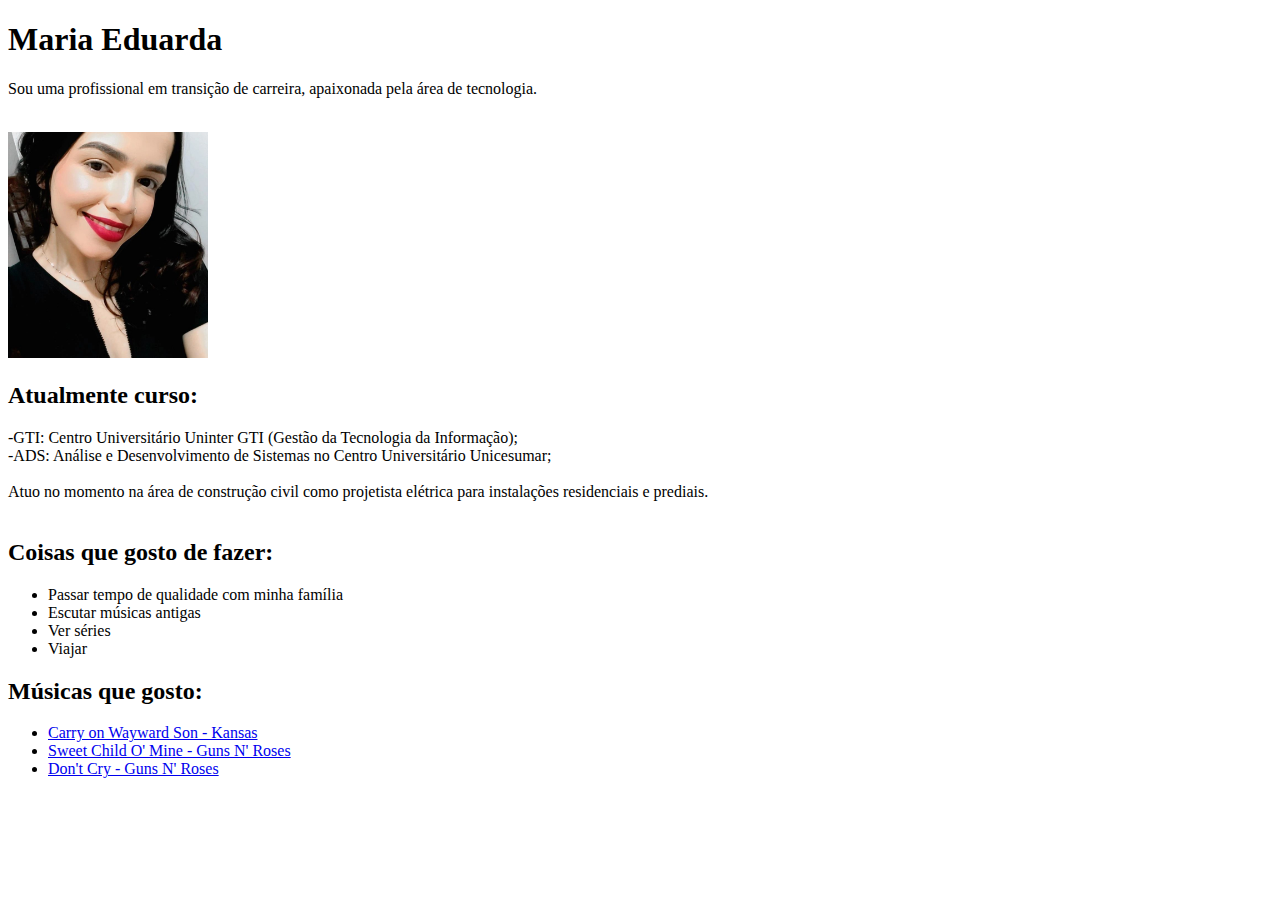
<file: Front-End/APRESENTAÇÃO 31-07/index.html>
<!DOCTYPE html>
<html lang="en">

<head>
  <meta charset="UTF-8">
  <meta name="viewport" content="width=device-width, initial-scale=1.0">
  <title>Maria Eduarda</title>
</head>

<body>

  <h1><strong>Maria Eduarda</strong></h1>

  <p> Sou uma profissional em transição de carreira, apaixonada pela área de tecnologia.</p><br>

  <img style="width: 200px;" src="img/minha foto.jpeg">

  <h2><strong> Atualmente curso:</strong><br></h2>

  <p>-GTI: Centro Universitário Uninter GTI (Gestão da Tecnologia da Informação);<br>
    -ADS: Análise e Desenvolvimento de Sistemas no Centro Universitário Unicesumar;<br><br>

    Atuo no momento na área de construção civil como projetista elétrica para instalações residenciais e
    prediais.<br><br>
  </p>

  <h2>Coisas que gosto de fazer:</h2>
  <ul>
    <li>Passar tempo de qualidade com minha família</li>
    <li>Escutar músicas antigas</li>
    <li>Ver séries</li>
    <li>Viajar</li>
  </ul>

  <h2>Músicas que gosto:</h2>

  <ul>
    <li><a href="https://www.youtube.com/watch?v=P5ZJui3aPoQ">Carry on Wayward Son - Kansas</a></li>
    <li><a href="https://www.youtube.com/watch?v=1w7OgIMMRc4">Sweet Child O' Mine - Guns N' Roses</a>
    </li>
    <li><a href="https://www.youtube.com/watch?v=zRIbf6JqkNc">Don't Cry - Guns N' Roses</a></li>
  </ul>

</body>

</html>
</file>
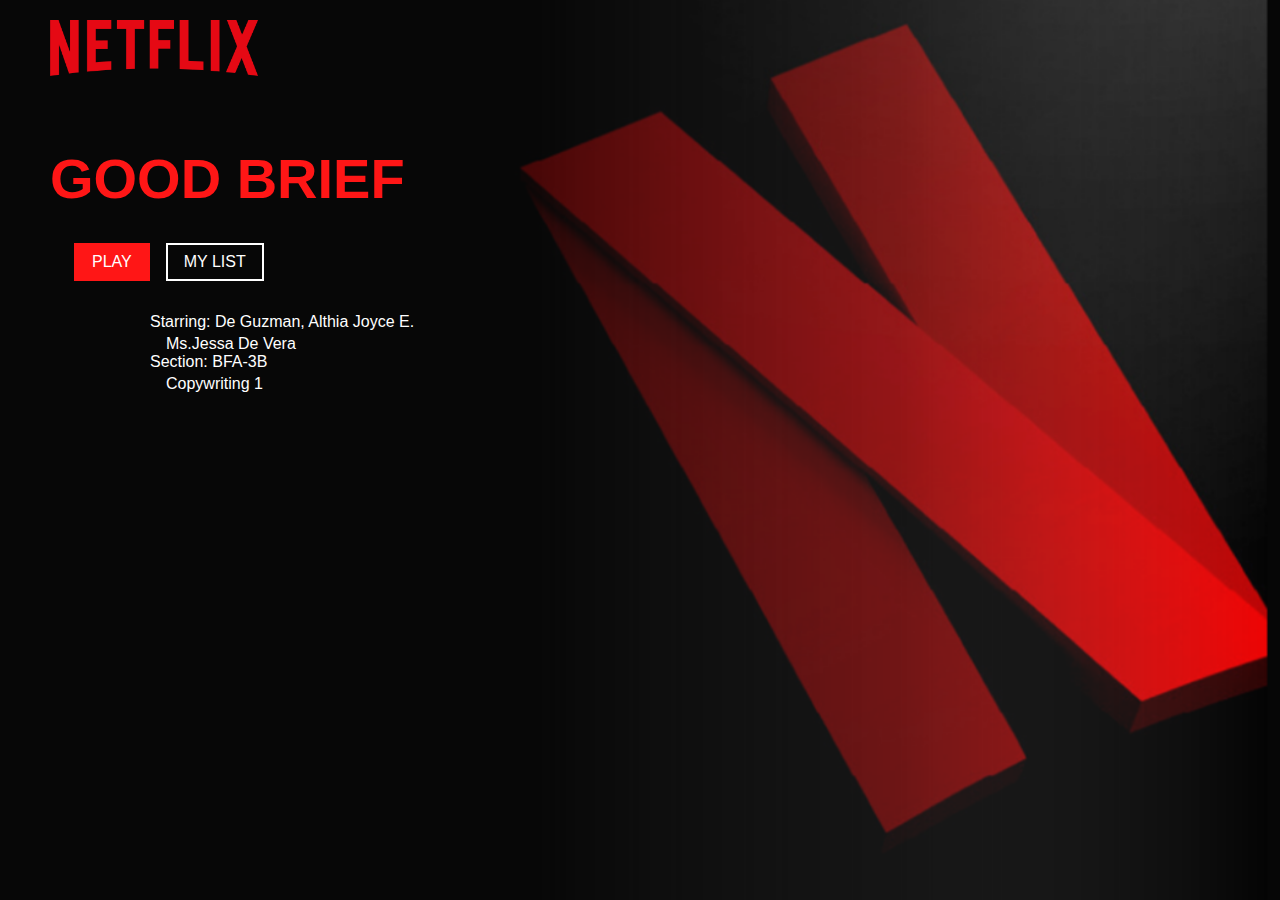
<file: Front-End/NETFLIX 05-08/index.html>
<!DOCTYPE html>
<html lang="pt-br">

<head>
  <meta charset="UTF-8">
  <meta name="viewport" content="width=device-width, initial-scale=1.0">
  <title>Netflix</title>

  <link rel="stylesheet" href="style.css" type="text/css">
</head>

<body class="background">

  <header class="header">
    <nav class="navbar">
      <img src="img/netflix_Logo.png" alt="logo_Netflix" class="logo">
    </nav>
  </header>

  <main class="main">

    <section class="sessaoEsquerda">
      <h1 class="title">GOOD BRIEF</h1>

      <div class="buttons">
        <button type="button" class="button">PLAY</button>
        <button type="button" class="button buttonOutline">MY LIST</button>
      </div>

      <div class="texts">
        <p class="text">
          Starring: De Guzman, Althia Joyce E.
          <span>
            Ms.Jessa De Vera
          </span>
        </p>

        <p class="text">
          Section: BFA-3B
          <span>
            Copywriting 1
          </span>
        </p>
    </section>

  </main>

</body>

</html>
</file>
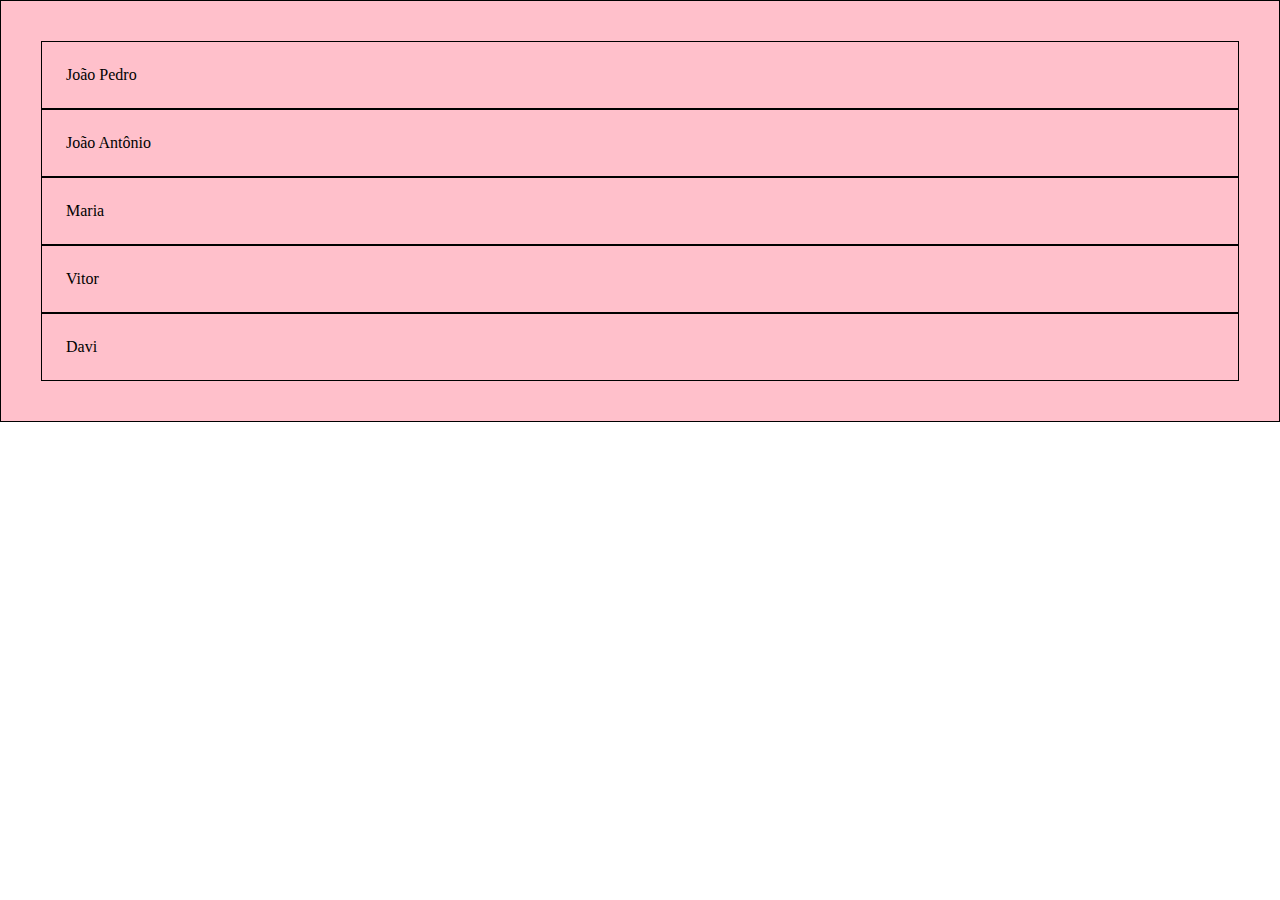
<file: Front-End/TESTANDO MEDIA QUERY 07-08/index.html>
<!DOCTYPE html>
<html lang="pt-br">

<head>
  <meta charset="UTF-8">
  <meta name="viewport" content="width=device-width, initial-scale=1.0">
  <title>Teste media query</title>
  <link rel="stylesheet" href="style.css" type="text/css">
</head>

<body>
  <div class="box">
    <div class="item">João Pedro</div>
    <div class="item">João Antônio</div>
    <div class="item">Maria</div>
    <div class="item">Vitor</div>
    <div class="item">Davi</div>
  </div>
</body>

</html>
</file>
<file: Front-End/NETFLIX 05-08/style.css>
* {
  padding: 0;
  margin: 0;
}

:root {
  font-family: 62, 5%;
  --red: #ff1616;
  --black: #070707;
  --white: #fff;
  --font: Arial, Helvetica, sans-serif;
}

html {
  height: 100%;
  width: 100%;
}

body {
  background-color: var(--black);
  color: var(--white);
  font-family: var(--font);
}

img {
  max-width: 100%;
  height: auto;
  display: block;
}

.background {
  background-image: url(img/netflix.png);
  background-repeat: no-repeat;
  background-size: contain;
  background-position: right;
}

.navbar {
  display: flex;
  flex-direction: row;
  padding: 20px;
  align-items: center;
}

.logo {
  height: 3.5rem;
  padding-left: 30px;
}

.main {
  display: flex;
  flex-direction: column;
}

.sessaoEsquerda {
  display: flex;
  flex-direction: column;
  padding: 20px 0 20px 50px;
  margin: 30px 0;
  gap: 32px;
}

.title {
  color: var(--red);
  font-size: 3.5rem;
  font-weight: 600;
}

.buttons {
  display: flex;
  gap: 16px;
  padding-left: 1.5rem;
}

.button {
  font-size: 1rem;
  font-weight: 500;
  padding: 8px 16px;
  color: var(--white);
  cursor: pointer;

  background-color: var(--red);
  border: solid 2px var(--red);
}

.buttonOutline {
  background-color: transparent;
  border: solid 2px var(--white);
}

.text {
  display: flex;
  flex-direction: column;
  gap: 4px;

  font-size: 1rem;
  color: #fff;
  justify-items: center;
  padding-left: 100px;

  span {
    padding-left: 1rem;
  }
}
</file>
<file: Front-End/TESTANDO MEDIA QUERY 07-08/style.css>
* {
  padding: 0;
  margin: 0;
}

html {
  height: 100%;
  width: 100%;
}

.box {
  padding: 40px;
  background-color: pink;
  display: flex;
  flex-direction: column;
  border: 1px solid #000;
}

.item {
  padding: 24px;
  border: solid 1px #000;
}


@media (max-width: 600px) {
  .box {
    background-color: greenyellow;
    flex-direction: row;
  }
}
</file>
